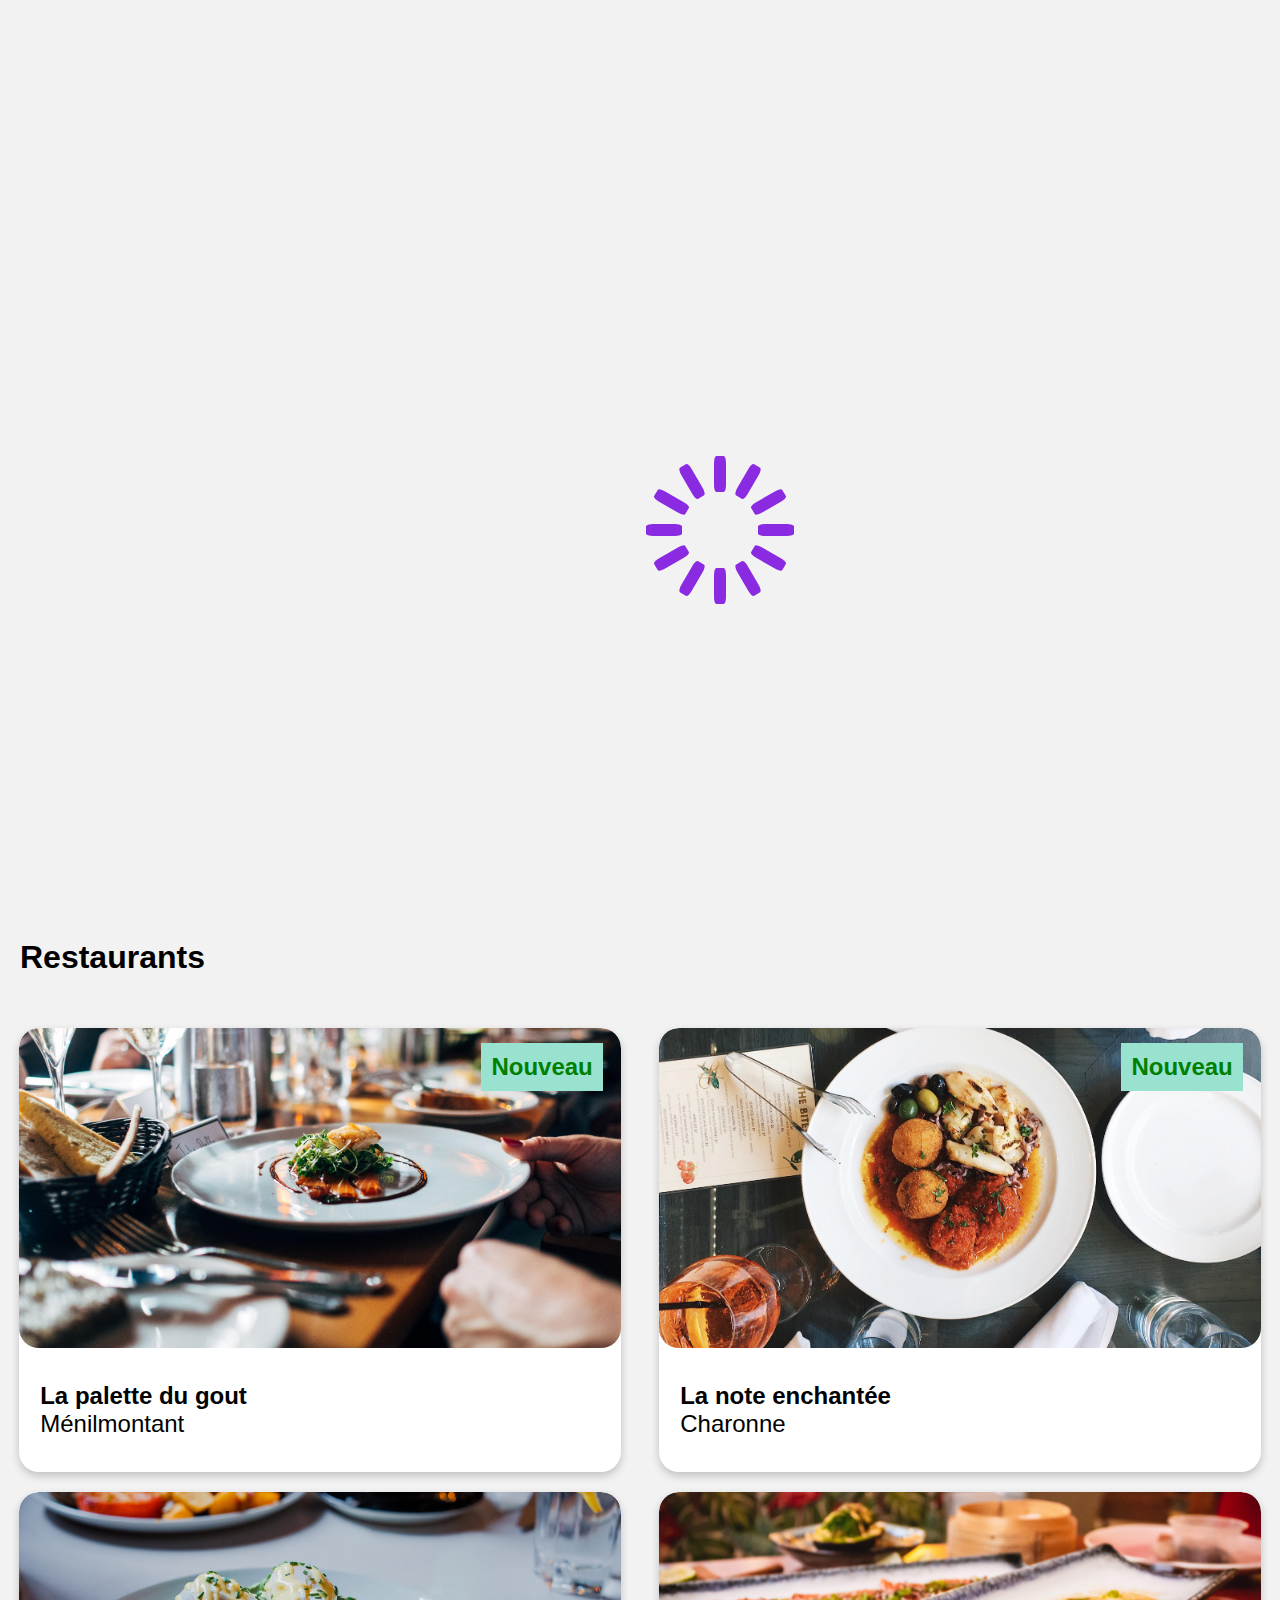
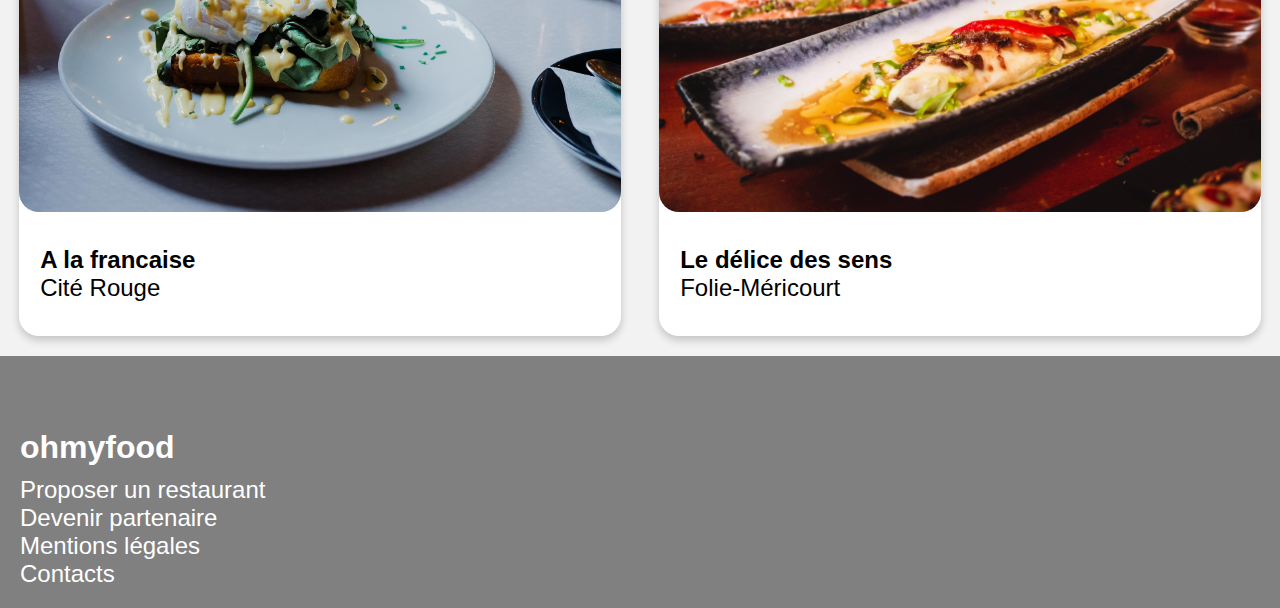
<file: index.html>
<!DOCTYPE html>
<html lang="FR"> 

<head>
    <meta charset="utf-8" />
    <link rel="stylesheet" href="site.css" />
    <link rel="stylesheet" href="adaptation.css" />
    <link rel="stylesheet" href="https://pro.fontawesome.com/releases/v5.10.0/css/all.css"
        integrity="sha384-AYmEC3Yw5cVb3ZcuHtOA93w35dYTsvhLPVnYs9eStHfGJvOvKxVfELGroGkvsg+p" crossorigin="anonymous" />
        <title> ohmyfood </title>
</head>

<body>
    <div class="loader-spinner"><div></div><div></div><div></div><div></div><div></div><div></div><div></div><div></div><div></div><div></div><div></div><div></div></div>
    <header>
        <div class="ohmyfood">
            <div class="logo">
                <a href="restaurants.html/presentation-du-site.html">
                        <h1> ohmyfood </h1>  </a>
            </div>
                <div class=" lien">
                    <p> <i class="fas fa-map-marker-alt"> </i> </p> 
                    <input class=" bouton" type="search" placeholder = "Paris,Belleville ">
                </div>
        </div>
    </header>

    <main>
        <div class="list-element">
            <h2> Réserver le menu qui vous convient.</h2>
            <p> Découvrez des restaurants d'exceptions, sélectionnés par nos soins. </p>
            <div class="border-rose">explorer nos restaurants </div>
        </div>
    </main>

        <article class="margin20">
            <h3>Fonctionnement</h3>
            <div class="fonctionnement">
                <div class="choisir">
                    <div class="border-violet"> 1 </div>
                    <h4> <i class="fas fa-mobile-alt"></i> Choisissez un restaurant </h4>
                    <div></div>
                </div>
                <div class="choisir">
                    <div class="border-violet"> 2 </div>
                    <h4> <i class="fas fa-bars"></i> Composez votre menu </h4>
                    <div></div>
                </div>
                <div class="choisir">
                    <div class="border-violet"> 3 </div>
                    <h4> <i class="fas fa-hamburger"></i> Dégustez au restaurant </h4>
                    <div></div>
                </div>
            </div>
        </article>

        <article>
            <div class="restaurant">
                <h3 class="margin20"> Restaurants </h3>
                <div class="card-list">
                <div class="card">
                    <a href="menu-la-palette-du-gout.html"> <img class="card-img"
                            src="images/restaurants/la-palette-du-gout-image.jpg" alt="photo la-palette-du-gout" /> </a>
                            <p class="nouveau"> Nouveau </p>
                    <div class="flex">
                        <div class="container">
                            <h4 class="font-size1"> La palette du gout </h4>
                            <p> Ménilmontant </p>
                        </div>
                        <div class="container1">
                            <a href="#test"> <i class="far fa-heart"></i> </a>
                        </div>
                    </div>
                </div>


                <div class="card">
                    <a href="menu-la-note-enchantée.html"> <img class="card-img"
                            src="images/restaurants/la-note-enchantee-image.jpg" alt="photo la-note-enchantee" /> </a>
                            <p class="nouveau"> Nouveau </p>

                    <div class="flex">
                        <div class="container">
                            <h4 class="font-size1"> La note enchantée </h4>
                            <p> Charonne</p>
                        </div>
                        <div class="container1">
                            <a href="#test"> <i class="far fa-heart"></i> </a>
                        </div>
                    </div>
                </div>

                <div class="card">
                    <a href="menu-a-la-francaise.html"> <img class="card-img"
                            src="images/restaurants/a-la-francaise-image.jpg" alt="photo a-la-francaise" /> </a>

                    <div class="flex">
                        <div class="container">
                            <h4 class="font-size1"> A la francaise </h4>
                            <p> Cité Rouge</p>
                        </div>
                        <div class="container1">
                            <a href="#test"> <i class="far fa-heart"></i> </a>
                        </div>
                    </div>
                </div>

                <div class="card">
                    <a href="menu-le-delice-des-sens.html"> <img class="card-img"
                            src="images/restaurants/le-delice-des-sens-image.jpg" alt="photo le-delice-des-sens" /> </a>

                    <div class="flex">
                        <div class="container">
                            <h4 class="font-size1"> Le délice des sens </h4>
                            <p> Folie-Méricourt </p>
                        </div>
                        <div class="container1">
                            <a href="#test"> <i class="far fa-heart"></i> </a>
                        </div>
                    </div>
                </div>

            </div>

            </div>

        </article>

    <footer>
        <h5> ohmyfood</h5>
        <p> <i class="fas fa-utensils"></i> Proposer un restaurant </p>
        <p> <i class="fas fa-american-sign-language-interpreting"></i> Devenir partenaire </p>
        <p> Mentions légales </p>
        <p>  <a class="adresse" href="mailto:contact@ohmyfood.com"> Contacts </a> </p>
    </footer>
</body>
</file>
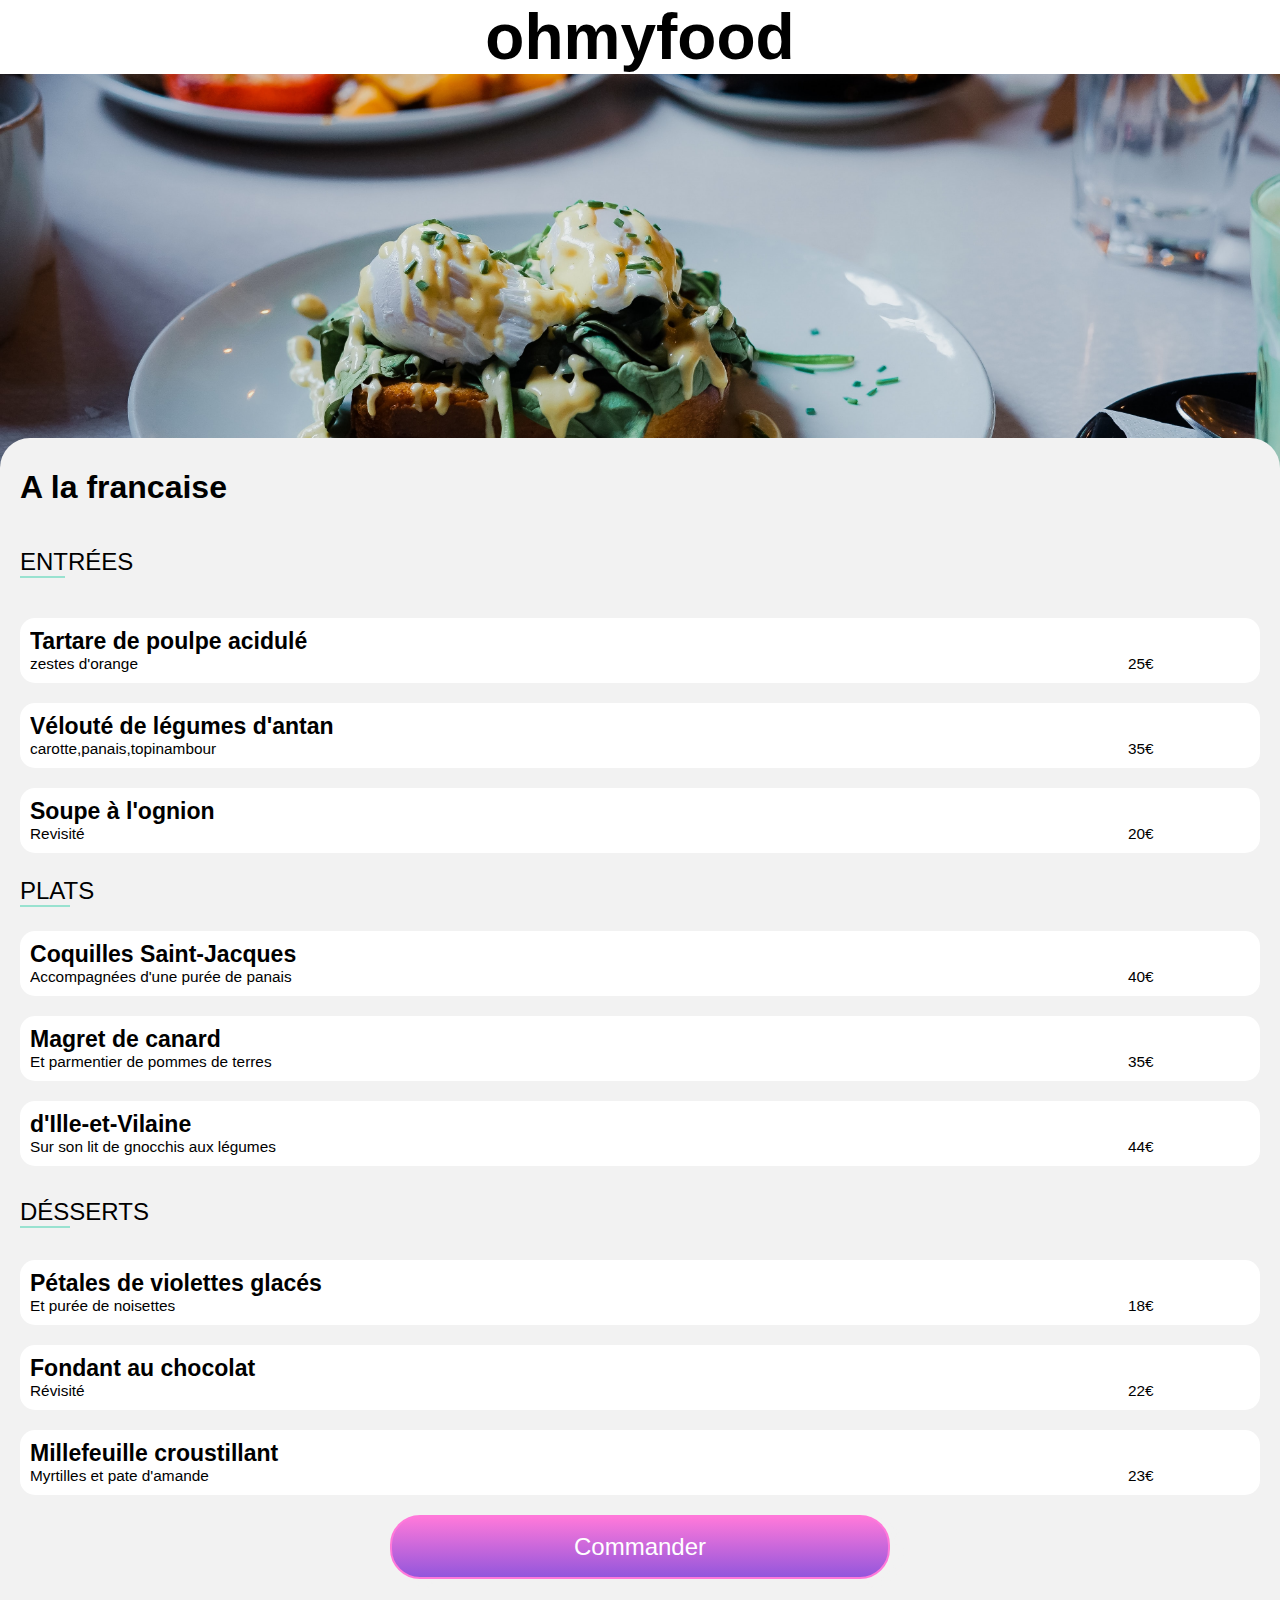
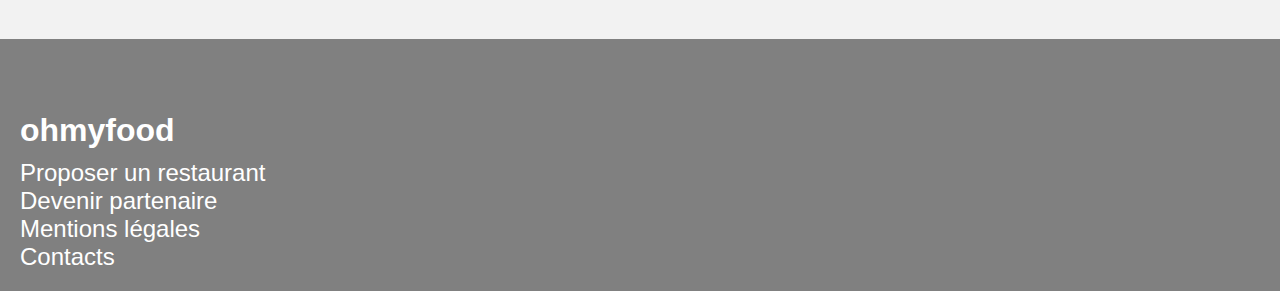
<file: menu-a-la-francaise.html>
<!DOCTYPE html>
<html lang="FR">

<head>
    <meta charset="utf-8" />
    <link rel="stylesheet" href="css.css/container-menu.css" />
    <link rel="stylesheet" href="css.css/bouton.css" />
    <link rel="stylesheet" href="css.css/presentation-menu.css" />
    <link rel="stylesheet" href="css.css/footer-menu.css" />

    <link rel="stylesheet" href="https://pro.fontawesome.com/releases/v5.10.0/css/all.css"
        integrity="sha384-AYmEC3Yw5cVb3ZcuHtOA93w35dYTsvhLPVnYs9eStHfGJvOvKxVfELGroGkvsg+p" crossorigin="anonymous" />
    <title> menu-a-la-francaise</title>
</head>

<body>

    <header>
        <div class="ohmyfood">
            <div class="logo">
                <a href="index.html"><i class="fas fa-arrow-left"></i> </a>
                <a href="restaurants.html/presentation-du-site.html"> 
                    <h1 class="tite"> ohmyfood </h1>  </a>
                <div></div>
            </div>
        </div>
    </header>

    <main>
        <div class="menu-francais">
            <img class="card-img" src="images/restaurants/a-la-francaise.jpg" alt="photo a-la-francaise" />
        </div>
    </main>

    <section>

        <article class="">
            <div class="container">
                <div class="container1">
                    <h1>A la francaise <i class="coeur far fa-heart"></i> </h1>
                    <h2> Entrées </h2>
                </div>
            </div>

            <div class="Entrée list-animation">

                <div class="Entrée1">

                    <div class="font-size1 titre"> Tartare de poulpe acidulé </div>

                    <div class="Entrée2">
                        <div class="font-size sous-titre"> zestes d'orange </div>
                        <div class="menu-prix"> 25€ </div>
                    </div>
                </div>

                <div class="Entrée3">
                    <a href=""> <i class="far fa-check-circle"></i> </a>
                </div>
            </div>

            <div class="Entrée list-animation">

                <div class=" Entrée1">

                    <div class="font-size1 titre"> Vélouté de légumes d'antan </div>

                    <div class="Entrée2">
                        <div class="font-size sous-titre"> carotte,panais,topinambour </div>
                        <div class="menu-prix">35€</div>
                    </div>
                </div>

                <div class="Entrée3">
                    <a href=""> <i class="far fa-check-circle"></i> </a>
                </div>
            </div>

            <div class="Entrée list-animation">
                <div class=" Entrée1">
                    <div class="font-size1 titre"> Soupe à l'ognion </div>

                    <div class="Entrée2">
                        <div class="font-size sous-titre"> Revisité </div>
                        <div class="menu-prix"> 20€</div>
                    </div>
                </div>

                <div class="Entrée3">
                    <a href=""> <i class="far fa-check-circle"></i> </a>
                </div>
            </div>

        </article>

        <article class="">
            <h3> Plats </h3>


            <div class="Plat list-animation-plat">
                <div class="Plat1">
                    <div class="font-size1 titre"> Coquilles Saint-Jacques </div>

                    <div class="Plat2">
                        <div class="font-size sous-titre"> Accompagnées d'une purée de panais </div>
                        <div class="menu-prix"> 40€ </div>
                    </div>
                </div>

                <div class="Plat3">
                    <a href=""> <i class="far fa-check-circle"></i> </a>
                </div>
            </div>

            <div class="Plat list-animation-plat">
                <div class="Plat1">
                    <div class="font-size1 titre"> Magret de canard </div>

                    <div class="Plat2">
                        <div class="font-size sous-titre"> Et parmentier de pommes de terres </div>
                        <div class="menu-prix"> 35€ </div>
                    </div>
                </div>

                <div class="Plat3">
                    <a href=""> <i class="far fa-check-circle"></i> </a>
                </div>
            </div>

            <div class="Plat list-animation-plat">
                <div class="Plat1">
                    <div class="font-size1 titre"> d'Ille-et-Vilaine </div>

                    <div class="Plat2">
                        <div class="font-size sous-titre"> Sur son lit de gnocchis aux légumes </div>
                        <div class="menu-prix"> 44€ </div>
                    </div>
                </div>

                <div class="Plat3">
                    <a href=""> <i class="far fa-check-circle"></i> </a>
                </div>
            </div>

        </article>

        <article class="">
            <h4> Désserts </h4>


            <div class="Dessert list-animation-dessert">
                <div class="Déssert1">
                    <div class="font-size1 titre"> Pétales de violettes glacés </div>

                    <div class="Déssert2">
                        <div class="font-size sous-titre"> Et purée de noisettes </div>
                        <div class="menu-prix"> 18€ </div>
                    </div>
                </div>

                <div class="Déssert3">
                    <a href=""> <i class="far fa-check-circle"></i> </a>
                </div>
            </div>

            <div class="Dessert list-animation-dessert">
                <div class="Déssert1">
                    <div class="font-size1 titre"> Fondant au chocolat </div>

                    <div class="Déssert2">
                        <div class="font-size sous-titre"> Révisité </div>
                        <div class="menu-prix"> 22€ </div>
                    </div>
                </div>

                <div class="Déssert3">
                    <a href=""> <i class="far fa-check-circle"></i> </a>
                </div>
            </div>

            <div class="Dessert list-animation-dessert">
                <div class="Déssert1">
                    <div class="font-size1 titre"> Millefeuille croustillant </div>

                    <div class="Déssert2">
                        <div class="font-size sous-titre"> Myrtilles et pate d'amande </div>
                        <div class="menu-prix"> 23€ </div>
                    </div>
                </div>

                <div class="Déssert3">
                    <a href=""> <i class="far fa-check-circle"></i> </a>
                </div>
            </div>
        </article>
        <aside>
            <a href="" class="border-rose"> Commander </a>
        </aside>
    </section>

    <footer>
        <h5> ohmyfood</h5>
        <p> <i class="fas fa-utensils"></i> Proposer un restaurant </p>
        <p> <i class="fas fa-american-sign-language-interpreting"></i> Devenir partenaire </p>
        <p> Mentions légales </p>
        <p> <a class="adresse" href="mailto:contact@ohmyfood.com">Contacts </a> </p>
    </footer>
</body>
</file>
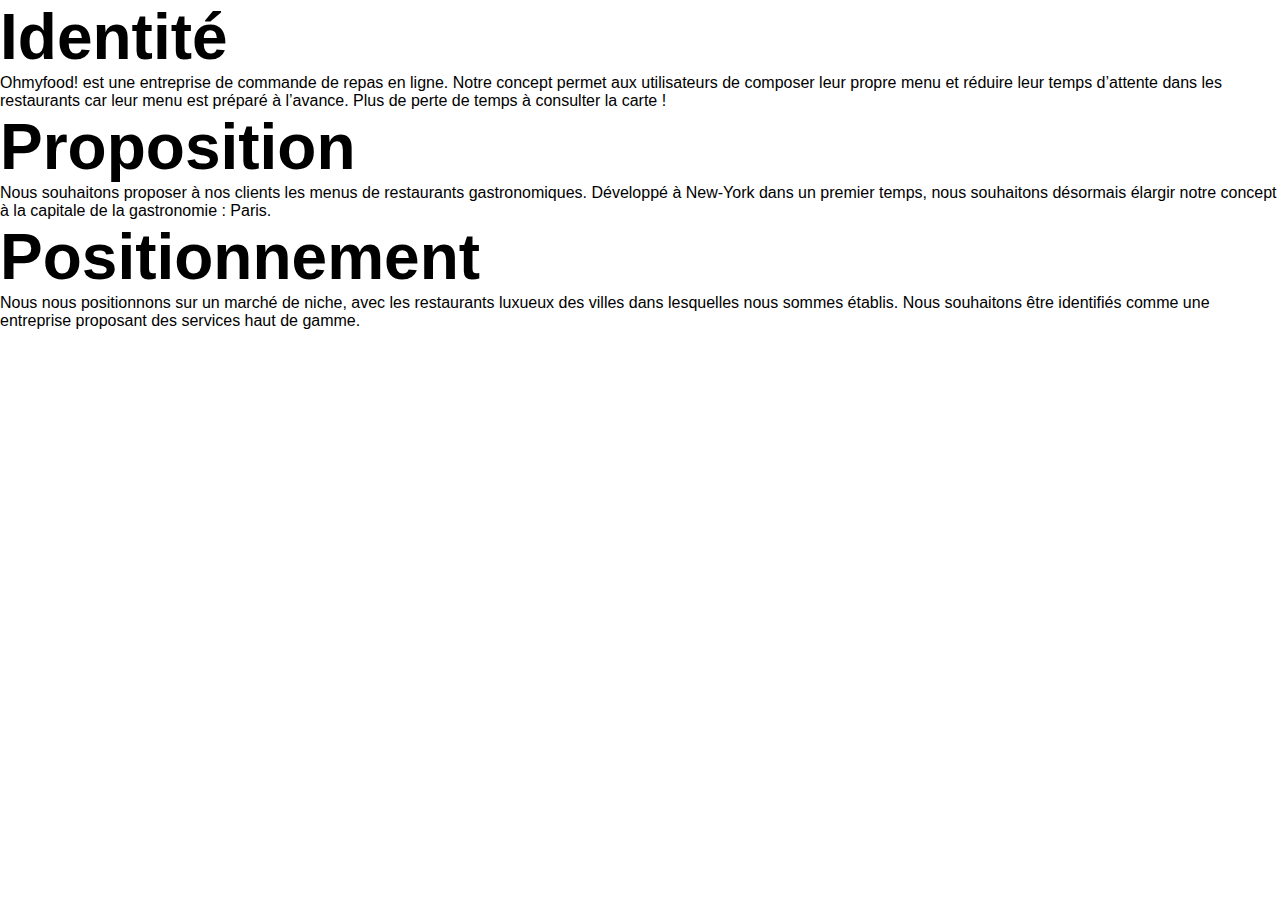
<file: presentation-du-site.html>
<!DOCTYPE html>
<html>

<head>
    <meta charset="utf-8" />
    <link rel="stylesheet" href="site.css" />
    <link rel="stylesheet" href="adaptation.css" />
    <link rel="stylesheet" href="https://pro.fontawesome.com/releases/v5.10.0/css/all.css" integrity="sha384-AYmEC3Yw5cVb3ZcuHtOA93w35dYTsvhLPVnYs9eStHfGJvOvKxVfELGroGkvsg+p" crossorigin="anonymous"/>
</head>

<body>
    <div> 
<h1>  Identité </h1>
Ohmyfood! est une entreprise de commande de repas en ligne. Notre concept permet aux utilisateurs de composer leur propre menu et réduire leur temps d’attente dans les restaurants car leur menu est préparé à l’avance. Plus de perte de temps à consulter la carte !

<h1> Proposition </h1>
Nous souhaitons proposer à nos clients les menus de restaurants gastronomiques. Développé à New-York dans un premier temps, nous souhaitons désormais élargir notre concept à la capitale de la gastronomie : Paris.

<h1> Positionnement </h1>
Nous nous positionnons sur un marché de niche, avec les restaurants luxueux des villes dans lesquelles nous sommes établis. Nous souhaitons être identifiés comme une entreprise proposant des services haut de gamme.
        
    </div>

</body>
</file>
<file: site.css>
.card {
    box-shadow: 0 4px 8px 0 rgba(0,0,0,0.2);
    transition: 0.3s;
    background: white;
    border-radius: 20px;
    width: 47%;
    display: flex;
    flex-direction: column;
    margin-bottom: 20px;
    overflow: hidden;
    margin: 0 auto;
    margin-bottom: 20px;
    position: relative;
  }
  .flex{
    padding: 10px;
  }

  .card:hover {
    box-shadow: 0 8px 16px 0 rgba(0,0,0,0.2);
  }
  
  .container {
    background-color: white;
    padding: 2px 11px;
    width: 90%;
    height: 100px;
    display: flex;
    justify-content: center;
    flex-direction: column;
  }
  .container1{
    width: 10%;
    margin: 20px;

  }
  .fa-heart{
    color: grey;
    font-size: 2em;
  }

  .fa-heart:hover{
    color: rgba(209, 65, 219, 0.779);
    font-weight: 900;
    transition: 0.5s; 
    animation: progress-bar 1s linear;
  }
  @keyframes progress-bar {
    0% {color: rgba(209, 65, 219, 0.779);opacity: 0;}
    30% {color: rgba(209, 65, 219, 0.779);opacity: 0.3;}
    70% {color: rgba(209, 65, 219, 0.779);opacity: 0.7;}
    100% {color: rgba(209, 65, 219, 0.779);opacity: 1;}
  } 
  .card-img {
    display: block;
    margin-top: auto;
    margin: 0 auto;
    object-fit: cover;
    border-radius: 30px;
    background-size: cover;
    border-radius: 20px;
    height: 20rem;
   width: 100%;
  }
  .logo{
    text-align: center;
    font-family: shrikhand ,ariane , sans-serif;
  }
  h1,h2,h4,h3,h5,h6{
    font-family: shrikhand ,ariane , sans-serif;
  }

  body{
    font-family: roboto , ariane , sans-serif;
    margin: 0;
  }
   

  footer{
    background-color: grey;
    padding: 20px;
    margin-top: 0;
    color: white;  
  }
  header{
    text-align: center;
  }
  .bouton {
    text-align: center;
    border: unset;
    background-color: darkgrey;
    padding: 2px;
}
input::placeholder {
  color:black;
}
  main{
    text-align: center;
    width: 100%;
    background-color: #f2f2f2;
    padding-bottom: 50px;
    display: flex;
    flex-direction: column;
    align-items: center;

  }
  .list-element{
    display: flex;
    flex-direction: column;
    align-items: center;
    text-align: center;
  }
  .margin20{
    padding: 20px;
  }
  .card-list{
    display: flex;
    flex-wrap: wrap;
  }
  .restaurant{
    background-color: #f2f2f2;
    width: 100%;
    padding-top: 30px;
  }
.border-rose{
  border-radius: 30px;
  height: 60px;
  color: white;
  background:linear-gradient(0deg,rgba(147,86,220,0.9), rgba(255, 121, 218, 0.9));
  text-align: center;
  width: 60%;
  display: flex;
  align-items: center;
  justify-content: center;
  font-size: 1.5em;
  box-shadow: 10px 5px 5px #f2f2f2 ;
  margin-top: 30px;                    
  }
.choisir{
  display: flex;
  border-radius: 30px;
  background-color: #f2f2f2;
  align-items: center;
  margin-bottom: 20px;
  text-align: center;
  justify-content: center;
  box-shadow: 10px 5px 10px #f2f2f2;

}
.fa-mobile-alt{
  position: relative;
    right: 28px;
}

.fa-bars{
  position: relative;
    right: 40px;
}
.fa-hamburger{
  position: relative;
    right: 38px;
}

.border-violet{
  border-radius: 30px;
  height: 30px;
  width: 30px;
  background-color: #9356DC;
  color: white;
  text-align: center;
  margin-right: 10px;
  position: absolute;
  left: 0;
}
.lien{
  background-color: darkgrey;
  height: 80px;
  display: flex;
  align-items: center;
  justify-content: center;
  font-size: 1.2em;
}

.flex{
  width: 100%;
  display: flex;
}
.font-size1{
  font-size: 1.5em;
  font-weight: bold;
  margin: 0%;
}
p{
  font-size: 1.5em;
  margin: 0%;
}

h1{
  font-weight: 900;
  font-weight: bold;
  font-size: 4em;
  margin: 0;
}
a{
  text-decoration: none;
  color: black;
}
h2{
  font-size: 2.1em;
}
h3{
  font-size: 2em;
}
h5{
  font-size: 2em;
  font-weight: bold;
  margin-bottom: 10px;
}

.choisir{
  font-size: 1.5em;
}
.loader-spinner {
 display: flex;
 justify-content: center;
 align-items: center;
  cursor: wait;
	height: 100%;
	left: 0;
	position: fixed;
	top: 0;
	width: 100%;
	z-index: 9999;
  background: #f2f2f2;

  animation: fadeOut 1s forwards;
  animation-iteration-count: 1;
  animation-delay: 3s; 
}
.loader-spinner div {
  transform-origin: 80px 80px;
  animation: loader-spinner 1.2s linear infinite;
}
.loader-spinner div:after {
  content: " ";
  display: block;
  position: absolute;
  top: 6px;
  left: 74px;
  width: 12px;
  height: 36px;
  border-radius: 20%;
  background: blueviolet;
}
.loader-spinner div:nth-child(1) {
  transform: rotate(0deg);
  animation-delay: -1.1s;
}
.loader-spinner div:nth-child(2) {
  transform: rotate(30deg);
  animation-delay: -1s;
}
.loader-spinner div:nth-child(3) {
  transform: rotate(60deg);
  animation-delay: -0.9s;
}
.loader-spinner div:nth-child(4) {
  transform: rotate(90deg);
  animation-delay: -0.8s;
}
.loader-spinner div:nth-child(5) {
  transform: rotate(120deg);
  animation-delay: -0.7s;
}
.loader-spinner div:nth-child(6) {
  transform: rotate(150deg);
  animation-delay: -0.6s;
}
.loader-spinner div:nth-child(7) {
  transform: rotate(180deg);
  animation-delay: -0.5s;
}
.loader-spinner div:nth-child(8) {
  transform: rotate(210deg);
  animation-delay: -0.4s;
}
.loader-spinner div:nth-child(9) {
  transform: rotate(240deg);
  animation-delay: -0.3s;
}
.loader-spinner div:nth-child(10) {
  transform: rotate(270deg);
  animation-delay: -0.2s;
}
.loader-spinner div:nth-child(11) {
  transform: rotate(300deg);
  animation-delay: -0.1s;
}
.loader-spinner div:nth-child(12) {
  transform: rotate(330deg);
  animation-delay: 0s;
}
@keyframes loader-spinner {
  0% {
    opacity: 1;
  }
 
  100% {
    opacity: 0;
  }
}

@keyframes fadeOut {
  0% {opacity:1;}
  1% {opacity:0;}
  100% {opacity:0; cursor: auto; background: unset; position: unset }
}

  .adresse{
    text-decoration: none;
    color: white;
  }
  .nouveau{
    position: absolute;
    padding: 10px;
    font-weight: bold;
    color: green;
    right: 3%;
    top: 0%;
    background: #99e2d0;
    margin-top: 15px;
  }
  .choisir:hover .fas{
    color: blueviolet;
  }
  .choisir:hover{
    background-color: lavenderblush;
    box-shadow: 2px 2px 2px 1px rgba(0, 0, 0, 0.2);
  }
  .composer:hover .fas{
    color: blueviolet;
  }
  .composer:hover{
    background-color: lavenderblush;
    box-shadow: 2px 2px 2px 1px rgba(0, 0, 0, 0.2);
  }
  .deguster:hover .fas{
    color: blueviolet;
  }
  .deguster:hover{
    background-color: lavenderblush;
    box-shadow: 2px 2px 2px 1px rgba(0, 0, 0, 0.2);
  }
  .border-rose:hover{
    box-shadow: 10px 5px 5px #ff79da;  }
</file>
<file: adaptation.css>
/*Extra small */
@media only screen and (min-width: 250px) and (max-width: 767px){
      .card-img {
        border-radius: 10px 10px 0 0;
        width: 100%;
        object-fit: cover;
        height: 500px;
      }
      h2{
        font-size: 3.5em;
      }
      p, .font-size1,h3{
        font-size: 2.5em;
      }
      .choisir {
        height: 140px;
        font-size: 2.5em;
s        
      }
      .border-violet{
        height: 40px;
        width: 40px;

      }
      .fa-heart{
        font-size: 3em;
      }

      .card {
        width: 90%;
      }
      .border-rose{
        width: 50%;
        padding: 20px;
    font-size: 2.5em;
    border-radius: 50px;
      }
      .bouton{
        font-size: 3em;
      }
      h1{
        font-size: 6em;
      }
      .fa-mobile-alt{
        position: relative;
          right: 28px;
      }
      
      .fa-bars{
        position: relative;
          right: 48px;
      }
      .fa-hamburger{
        position: relative;
          right: 38px;
      }
      

}


/*small */
@media only screen and (min-width: 768px) and (max-width: 1024px){
      .card-img {
        border-radius: 10px 10px 0 0;
        width: 100%;
        object-fit: cover;
        height: 500px;
      }
      h1{
        font-size: 6em;
      }
      h2{
        font-size: 3.5em;
      }
      p, .font-size1,h3{
        font-size: 2.5em;
      }
      .border-violet{
        height: 40px;
        width: 40px;

      }
      .fa-heart{
        font-size: 3em;
      }
      main{
        text-align: center;
      }
      .border-rose{
        width: 50%;
        padding: 20px;
      font-size: 2.5em;
      border-radius: 50px;
        }
        
      
      .card {
        width: 90%;
      }

      .bouton{
        font-size: 3em;
      }
      .choisir{
        height: 140px;
        font-size:2.5em;
      }
      .fa-mobile-alt{
        position: relative;
          right: 28px;
      }
      
      .fa-bars{
        position: relative;
          right: 48px;
      }
      .fa-hamburger{
        position: relative;
          right: 38px;
      }

}

@media only screen and (min-width: 1025px) {
  .bouton{
    font-size: 1.5em;
  }
  .choisir{
    height: 80px;
  }

}
</file>
<file: css.css/container-menu.css>
.list-animation{
  animation: fadeIn 0.5s linear;
  animation-fill-mode: both;
}

.list-animation:nth-child(2) {
  animation-delay: .25s;
}

.list-animation:nth-child(3) {
  animation-delay: .50s;
}

.list-animation:nth-child(4) {
  animation-delay: .75s;
}

.list-animation-plat{
  animation: fadeIn .75s linear;
  animation-fill-mode: both;
}
.list-animation-plat:nth-child(2) {
  animation-delay: .75s;
}

.list-animation-plat:nth-child(3) {
  animation-delay: 1.5s;
}

.list-animation-plat:nth-child(4) {
  animation-delay: 2.25s;
}

.list-animation-dessert{
  animation: fadeIn 2.25s linear;
  animation-fill-mode: both;
}
.list-animation-dessert:nth-child(2) {
  animation-delay: 2.25s;
}

.list-animation-dessert:nth-child(3) {
  animation-delay: 3.5s;
}

.list-animation-dessert:nth-child(4) {
  animation-delay: 4.5s;
}
@keyframes fadeIn {
  0% {
    opacity: 0;
    top: 100px;
  }
  75% {
    opacity: 0.5;
    top: 0px;
  }
  100% {
    opacity: 1;
  }
}


.Entrée{
    display: flex;
    background-color: white;
    border-radius: 15px;
    margin-block-start: 20px;
    font-size: 1.2em;
    width: 100%;
  }
  .Entrée1{
      width: 100%;
      padding: 10px;
  }
  .Entrée2{
    display: flex;
    font-size: 0.8em;
    width: 100% !important;
  }

  .sous-titre{
    width: 90%;
    white-space: nowrap;
    text-overflow: ellipsis;
    overflow: hidden;
  }
  .titre{
    white-space: nowrap;
    text-overflow: ellipsis;
    overflow: hidden;
  }

  .menu-prix {
    width: 10%;
  }

  .Entrée3{
    width: 0%;
    transition: width 1s;
    text-align: center;
    align-items: center;
    justify-content: center;
  }

  .Entrée3 a {
    display: none;
  }

  .Entrée:hover .Entrée3{
    display: flex;
    width: 10%;
    background-color: #99e2d0; 
    border-radius: 0 15px 15px 0;
  }

  .Entrée:hover .Entrée3 a{
    display: block;
  }
  .fa-check-circle{
    text-decoration: none;
    color: white;
    position: relative;

    animation:spin 1s linear;
  }
  @keyframes spin { 100% { transform:rotate(360deg); } }

  .Plat{
    display: flex;
    background-color: white;
    border-radius: 15px;
    margin-block-start: 20px;
    font-size: 1.2em;
    width: 100%;
  }
  .Plat1{
      width: 100%;
      padding: 10px;
  }
  .Plat2{
    display: flex;
    font-size: 0.8em;
    width: 100% !important;
  }

  .Plat3{
    width: 0%;
    transition: width 1s;
    text-align: center;
    align-items: center;
    justify-content: center;
  }

  .Plat3 a {
    display: none;
  }

  .Plat:hover .Plat3{
    display: flex;
    width: 10%;
    background-color: #99e2d0; 
    border-radius: 0 15px 15px 0;
  }

  .Plat:hover .Plat3 a{
    display: block;
  }
  .Dessert{
    display: flex;
    background-color: white;
    border-radius: 15px;
    margin-block-start: 20px;
    font-size: 1.2em;
    width: 100%;
  }
  .Déssert1{
      width: 100%;
      padding: 10px;
  }
  .Déssert2{
    display: flex;
    font-size: 0.8em;
    width: 100% !important;
  }

  .Déssert3{
    width: 0%;
    transition: width 1s;
    text-align: center;
    align-items: center;
    justify-content: center;
  }

  .Déssert3 a {
    display: none;
  }

  .Dessert:hover .Déssert3{
    display: flex;
    width: 10%;
    background-color: #99e2d0; 
    border-radius: 0 15px 15px 0;
  }

  .Dessert:hover .Déssert3 a{
    display: block;
  }
  h1{
    font-size: 2em;
  }
  h2,h3,h4{
      font-size: 1.5em;
      border-bottom: 2px solid #99e2d0;
      width: 4%;
      font-weight: lighter;
      text-transform: uppercase;
  }
  .font-size{
    font-size: 1em;
  }
  .font-size1{
    font-size: 1.2em;
    font-weight: bold;
  }
  p{
    font-size: 1.5em;
    margin: 0%;
    color: white;
  }
  h5{
    font-size: 2em;
    margin-bottom: 10px;
    font-weight: bold;
    color: white;
  }
  section{
      position: relative;
      bottom: 40px;
      background-color: #f2f2f2;
      padding-top: 10px;
      padding-bottom: 10px;
      border-top-left-radius: 30px;
    border-top-right-radius: 30px;
    padding-left: 20px;
    padding-right: 20px;
  }
  .container{
      width: 100%;
      display: flex;
      align-items: center;
  }
  .container1{
    display: flex;
    flex-direction: column;
    width: 90%;
  }
  .coeur{
      font-size: xx-large;
      margin-left: 30px;
  }
  .fa-heart{
    color: grey;
  }
  .fa-heart:hover{
    color: rgba(209, 65, 219, 0.779);
    font-weight: 900;
    transition: 0.5s; 
    animation: progress-bar 1s linear;
  }
  @keyframes progress-bar {
    0% {color: rgba(209, 65, 219, 0.779);opacity: 0;}
    30% {color: rgba(209, 65, 219, 0.779);opacity: 0.3;}
    70% {color: rgba(209, 65, 219, 0.779);opacity: 0.7;}
    100% {color: rgba(209, 65, 219, 0.779);opacity: 1;}
  } 

  .logo , h2,h4,h3,h1,h5{
    font-family: shrikhand ,ariane , sans-serif;
  }
  body{
    font-family: roboto , ariane , sans-serif;
    margin: 0;
  }
  .tite{
  font-weight: 900;
  font-weight: bold;
  font-size: 4em;
  margin: 0;
    }
    a{
      text-decoration: none;
      color: black;
    }

  /*Extra small */
@media only screen and (min-width: 250px) and (max-width: 767px){
  .coeur{
    font-size: larger;
}
h1{
  font-size: 3.5em;
    display: flex;
    justify-content:space-between ;
}
.fa-arrow-left{
  font-size: 4em !important;
}
.tite{
  font-size: 6em;
}
h2,h3,h4{
    font-size: 2.8em;
}
.font-size{
  font-size: 1.2em;
}
.font-size1{
  font-size: 1.8em;
}
p{
  font-size: 1.8em;
}
h5{
  font-size: 2.1em;
}
.Dessert, .Entrée, .Plat{
  font-size: 1.8em;
}
.Déssert2, .Plat2, .Entrée2{
  font-size: 1.4em;
}
.border-rose{
  font-size: 3em !important;
  padding: 2px;
}

}

/* small */
@media only screen and (min-width: 768px) and (max-width: 1024px){
  .coeur{
    font-size: larger;
}
h1{
  font-size: 3.5em;
  
    display: flex;
    justify-content:space-between ;
}
.fa-arrow-left{
  font-size: 4em !important;
}
.tite{
  font-size: 6em;
}
h4,h2,h3{
    font-size: 2.8em;
}
.font-size{
  font-size: 1.2em;
}
.font-size1{
  font-size: 1.8em;
}
p{
  font-size: 1.8em;
}
h5{
  font-size: 2.1em;
}
.Dessert, .Entrée, .Plat{
  font-size: 1.8em;
}
.Déssert2, .Plat2, .Entrée2{
  font-size: 1.4em;
}
.border-rose{
  font-size: 3em !important;
  padding: 2px;
}

}
</file>
<file: css.css/bouton.css>
.border-rose{
    border: 2px solid #ff79DA;
    border-radius: 30px;
    height: 60px;
    color: white;
    background:linear-gradient(0deg,rgba(147,86,220,9), rgba(255, 121, 218, 9));
    text-align: center;
    width: 40%;
    display: flex;
    align-items: center;
    justify-content: center;
    margin-top: 20px;
    text-decoration: none;
    font-size: 1.5em;
    box-shadow: 10px 5px 5px #f2f2f2 ;                    

    }
    .border-rose:hover{
      box-shadow: 10px 5px 5px #ff79da;
    }

    aside{
        text-align: center;
        width: 100%;
        padding-bottom: 50px;
        display: flex;
        flex-direction: column;
        align-items: center;
    
      }
         /*Extra small */
@media only screen and (min-width: 250px) and (max-width: 767px){
  .border-rose{
    font-size: 2em;
  }
}
/* small */
@media only screen and (min-width: 768px) and (max-width: 1024px){
  .border-rose{
    font-size: 2em;
  }
}
</file>
<file: css.css/presentation-menu.css>
.card-img{
    margin: 0 auto;
    object-fit: cover;
    background-size: cover;
    height: 25rem;
    width: 100%;

 }
 .menu-enchantée{
    color:black;
    background-color:white;
    background-image:url( images/restaurants/la-note-enchantee.jpg );
    margin:0;
 }
 .menu-gout{
    color:black;
    background-color:white;
    background-image:url( images/restaurants/la-palette-du-gout.jpg);
    margin:0;
 }
 .menu-sens{
    color:black;
    background-color:white;
    background-image:url(images/restaurants/le-delice-des-sens.jpg);
    margin:0;
 }
 .logo{
     display: flex;
     justify-content: space-around;
 }
 .fa-arrow-left{
     font-size: xx-large;
     margin-block-start: 20px;
     color: black;
 }
</file>
<file: css.css/footer-menu.css>
footer{
    background-color: grey;
    padding: 20px;
    margin-top: -40px;
    color: white;
  }
  .adresse{
    text-decoration: none;
    color: white;
  }
   /*Extra small */
@media only screen and (min-width: 250px) and (max-width: 767px){
footer{
  font-size: x-large;
}
}

/* small */
@media only screen and (min-width: 768px) and (max-width: 1024px){
footer{
  font-size: x-large;
}

}
</file>
